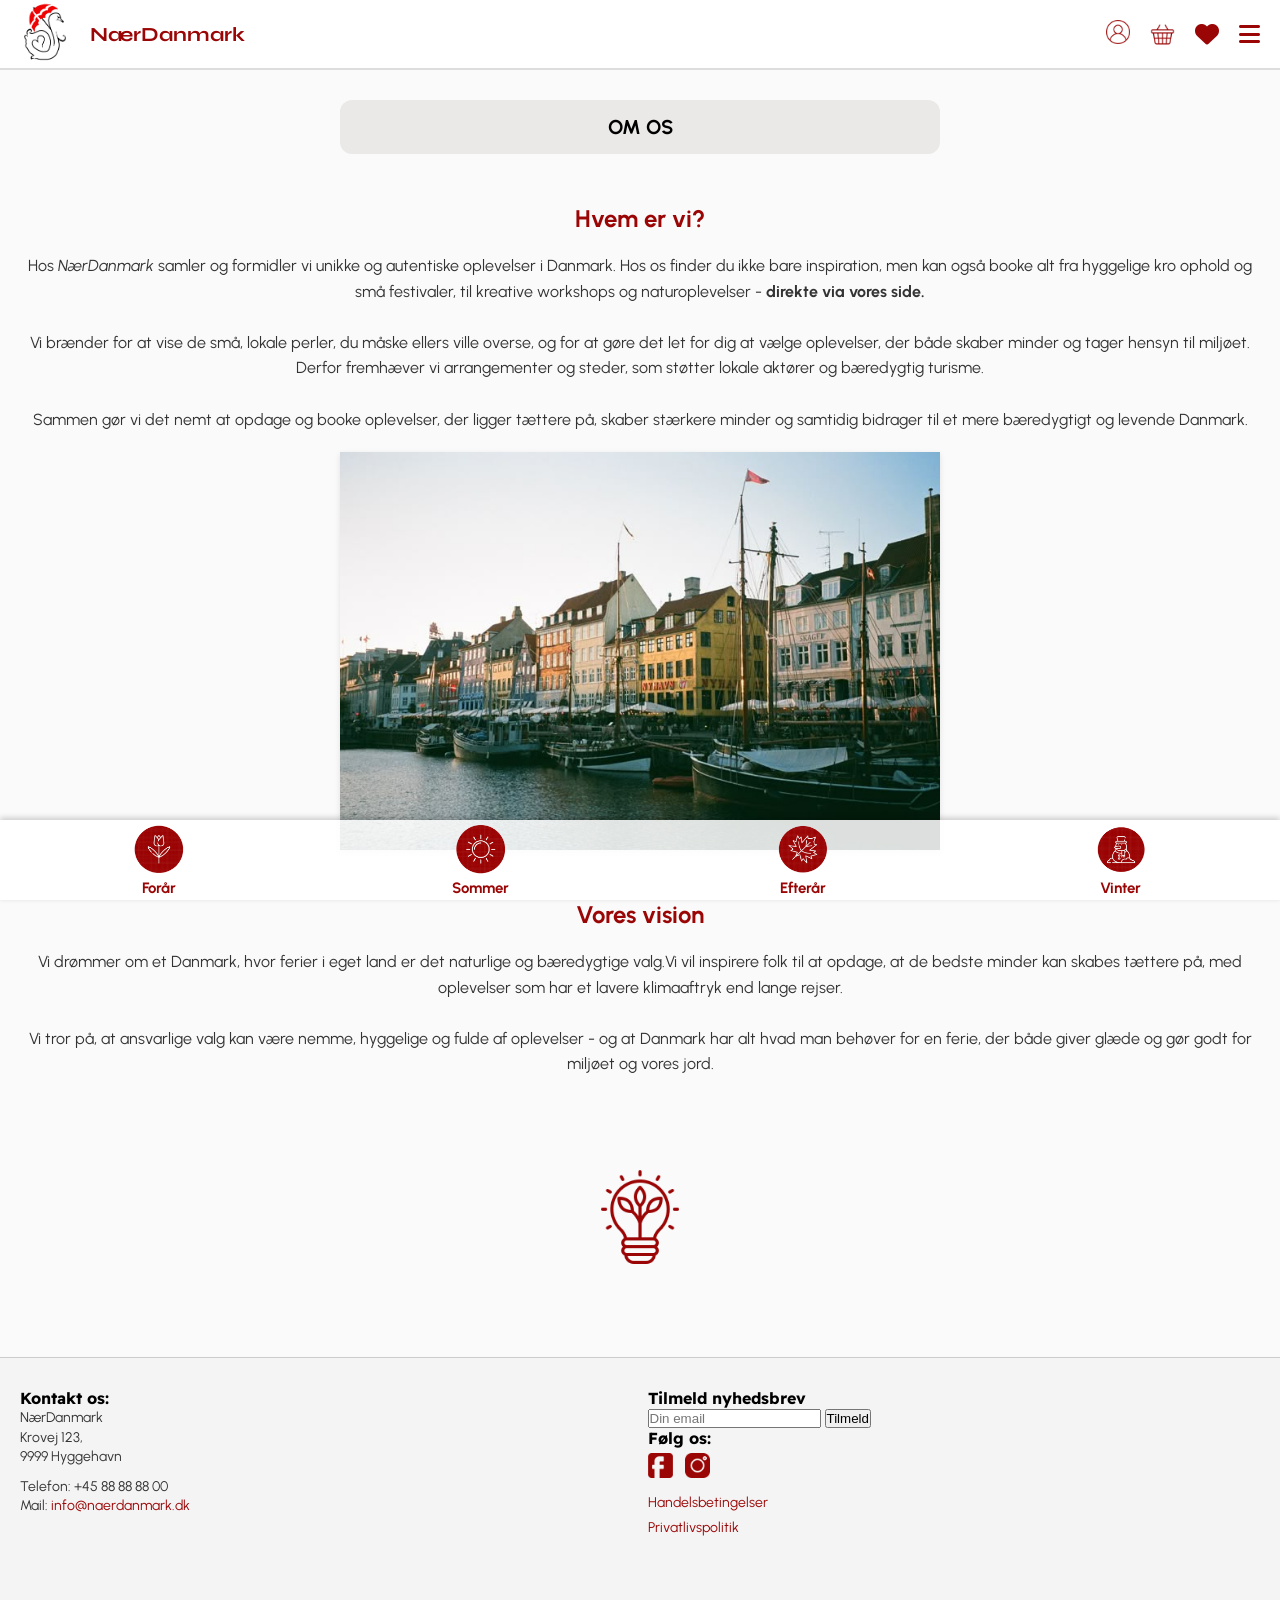
<file: naerdanmark/OmOs.html>
<!DOCTYPE html>
<html lang="da">
<head>
    <meta charset="UTF-8">
    <meta name="viewport" content="width=device-width, initial-scale=1.0">
    <title>NærDanmark - Om os</title>

    <link rel="stylesheet" href="css/style.css">

    
    <!--A link within html to google fonts-->
    <link href="https://fonts.googleapis.com/css2?family=Readex+Pro:wght@160..700&display=swap" rel="stylesheet">
    
     <link href="https://fonts.googleapis.com/css2?family=Urbanist:ital,wght@0,100..900;1,100..900&display=swap" rel="stylesheet">

    <link href="https://fonts.googleapis.com/css2?family=Syne:wght@400..800&display=swap" rel="stylesheet">

    <!--A link within html to popular icons-->
    <link rel="stylesheet" href="https://cdnjs.cloudflare.com/ajax/libs/font-awesome/6.5.0/css/all.min.css">


</head>
    <body>

        <header class="top-nav">
            <!-- venstre side af navigationen -->
            <div class="nav-left">
                <a href="index.html">
                <img src="img/Topnav/TransparentLogo.png" alt="NærDanmark logo" class="logo">
                </a>
                <span class="company-name">NærDanmark</span>
            </div>

            <!-- højre side af navigationen -->
            <div class="nav-right">                            
                 <a href="Loginside.html">
                    <img src="img/Topnav/bruger.png" alt="Login" class="icon login-icon">
                </a>
                <img src="img/Topnav/kurv.png" alt="Kurv" class="icon cart-icon">
                <i class="fa-solid fa-heart heart"></i>
                <i class="fa-solid fa-bars hamburger" id="hamburger"></i> <!-- jeg har tilføjet id i hamburgermenuen, fordi jeg har brug for at kalde på hamburgeren i js -->
                
            </div>
  
            <!-- Hidden menu -->
            <nav class="mobile-menu" id="mobileMenu">
                <a href="index.html">Forside</a>
                <a href="OmOs.html">Om os</a>
                <a href="#">Skjulte Perler</a>
                <a href="#">Lokale Smagsoplevelser</a>
                <a href="NaturOgFriluftsliv.html">Natur & Friluftsliv</a>
                <a href="#">Kultur & Historie</a>
                <a href="#">Kunst og Musik</a>
                <a href="#">Når Det Regner Og Blæser</a>
                <a href="#">Workshops & Velvære</a>
                <a href="#">Grønne Overnatningssteder</a>
                <a href="Loginside.html">Login</a>
            </nav>
        </header>

        <main class="omos-content">
            <h1>OM OS</h1>

            <h2>Hvem er vi?</h2>
            <p>Hos <i>NærDanmark</i> samler og formidler vi unikke og autentiske oplevelser i Danmark. Hos os finder du ikke bare inspiration, men kan også booke alt fra hyggelige kro ophold og små festivaler, til kreative workshops og naturoplevelser - <b>direkte via vores side.</b> <br><br>
            Vi brænder for at vise de små, lokale perler, du måske ellers ville overse, og for at gøre det let for dig at vælge oplevelser, der både skaber minder og tager hensyn til miljøet. Derfor fremhæver vi arrangementer og steder, som støtter lokale aktører og bæredygtig turisme.<br><br>
            Sammen gør vi det nemt at opdage og booke oplevelser, der ligger tættere på, skaber stærkere minder og samtidig bidrager til et mere bæredygtigt og levende Danmark.
            </p>

            <!-- Nogle gange er det bare fedt at styling af noget er så simpelt som <b> eller <br> -->

            <div class="image-box">
                <img src="img/Om os side billede.jpg" alt="Hyggehavn">
            </div>

            <h2>Vores vision</h2>
            <p>Vi drømmer om et Danmark, hvor ferier i eget land er det naturlige og bæredygtige valg.Vi vil inspirere folk til at opdage, at de bedste minder kan skabes tættere på, med oplevelser som har et lavere klimaaftryk end lange rejser.<br><br>
            Vi tror på, at ansvarlige valg kan være nemme, hyggelige og fulde af oplevelser - og at Danmark har alt hvad man behøver for en ferie, der både giver glæde og gør godt for miljøet og vores jord.
            </p>

            <img src="img/Bæredygtigheds ikon.png" alt="Vores vision ikon" class="center-icon">


        </main>
    

        <footer>

            <div class="footer-section">
                <h3>Kontakt os:</h3>
                <p>
                NærDanmark<br>
                Krovej 123,<br>
                9999 Hyggehavn
                </p>
                <p>
                Telefon: +45 88 88 88 00<br>
                Mail: <a href="mailto:info@naerdanmark.dk">info@naerdanmark.dk</a>
                </p>
            </div>

            <div class="footer-section">
                <h3>Tilmeld nyhedsbrev</h3>
                <form>
                <input type="email" placeholder="Din email">
                <button type="submit">Tilmeld</button>
                </form>

                <h3>Følg os:</h3>
                <div class="social-icons">
                <a href="#"><img src="img/facebook.png" alt="Facebook"></a>
                <a href="#"><img src="img/instagram.png" alt="Instagram"></a>
                </div>

                <ul>
                <li><a href="#">Handelsbetingelser</a></li>
                <li><a href="#">Privatlivspolitik</a></li>
                </ul>
            </div>

            <!-- Bottom Navbar -->
            <nav class="bottom-nav">
                <a href="#" class="nav-item">
                    <img src="img/bottomnav/ForaarIkon.png" alt="Forår">
                    <span>Forår</span>
                </a>
                <a href="#" class="nav-item">
                    <img src="img/bottomnav/SommerIkon.png" alt="Sommer">
                    <span>Sommer</span>
                </a>
                <a href="#" class="nav-item">
                    <img src="img/bottomnav/EfteraarsIkon.png" alt="Efterår">
                    <span>Efterår</span>
                </a>
                <a href="#" class="nav-item">
                    <img src="img/bottomnav/VinterIkon.png" alt="Vinter">
                    <span>Vinter</span>
                </a>
            </nav>
        </footer>

<!-- Here's the part that connects to the JavaScript file. It's in the end, because Js grabs things "above" it -->
<script src="js/script.js"></script>

</body>
</html>
</file>
<file: naerdanmark/css/style.css>
/* <==== Hoved-styling af forside også kaldet global css ========> */ 

*{
  margin: 0;
  padding: 0;
  box-sizing: border-box;
}

body {
  font-family: 'urbanist', sans-serif;
  background-color: #fafafa;
  color: #333;
  padding-top: 70px; /* space for fixed topnav */
  padding-bottom: 70px; /* space for bottom nav */
}


/* ========== TOP NAVIGATION ========== */
.top-nav {
  position: fixed;
  top: 0;
  left: 0;
  width: 100%;
  height: 70px;
  background-color: #ffffffdc;
  display: flex;
  align-items: center;
  justify-content: space-between;
  padding: 0 20px;
  border-bottom: 2px solid #ddd;
  z-index: 1000; /* layering system i kode, som en z-akse, hvor elementerne får et nummer an på det lag de skal høre til. Et højt nummer, som her, indikerer at vi gerne vil have at vores navigation er over al indholdet i main */
}

/* Left side (logo + name) */
.nav-left {
  display: flex;
  align-items: center;
  gap: 20px;
}

.logo {
  height: 60px;
  width: auto;
}

.company-name {
  font-family: 'syne', sans-serif;
  font-size: 20px;
  font-weight: bold;
  color: #9A0505;
  display: inline-block;  /* required for transform to apply cleanly */
}

/* Right side (icons) */
.nav-right {
  display: flex;
  align-items: center;
  gap: 20px;
}

.login-icon {
  height: 24px;
  width: 24px;
  color: #9A0505;   /* change to your preferred color */
  cursor: pointer;
}

.cart-icon {
  height: 25px;
  width: 25px;
  color: #9A0505;   /* change to your preferred color */
  cursor: pointer;

}

.heart {
  font-size: 24px;
  color: #9A0505;
  cursor: pointer;
  user-select: none;
}

.hamburger {
  font-size: 24px;
  color: #9A0505;
  cursor: pointer;
  user-select: none;
}


/* Menu links */
.mobile-menu {
  display: none;
  position: absolute;
  top: 70px;
  right: 0;
  background-color: #444444ee;
  width: 200px;
  flex-direction: column;
  padding: 15px;
}

.mobile-menu.show {
  display: flex;
}

.mobile-menu a {
  color: white;
  padding: 10px;
  text-decoration: none;
}

.mobile-menu a:hover {
  background-color: #9A0505;
}







/* <========== Introbox og besked =============> */

.box {
  min-height: 150px;
  width: 100%;
  background-image: url(../img/efterårsbillede.jpg);
  background-position: center;
  background-size: cover;     /* scales to cover. Jeg valgte dette, selvom det gjorde billedet kæmpe, fordi det endte med at være den smukkeste løsning til forsiden. I lignende situation på Natur&Frilutsliv-siden satte jeg dette til 1000px, fordi billedet ellers ville miste sin mening, selvom dette valg gør, at designet ikke responsivt på samme måde */
  background-attachment: fixed;
  display: flex;
  align-items: center;        /* vertical center */
  justify-content: center;    /* horizontal center */
}

.bg-text {
  font-family: 'syne', sans-serif;
  font-size: 28px;
  text-align: center;  
  background-image: url(../img/efterårsbillede.jpg);
  background-position: center;
  background-size: contain;     
  background-clip: text;
  -webkit-background-clip: text; /*Same as background-clip, but the WebKit-prefixed version for Chrome, Safari, and iOS browsers. (Necessary because not all browsers use the unprefixed property.)*/
  -webkit-text-fill-color: transparent;
  background-attachment: fixed;
}

.box-overlay-text h2 {
  color: #fff;
  font-family: 'urbanist', sans-serif;
  font-size: 18px;
  margin: 0 0 10px 0; /* spacing under heading */
  text-align: center;
}

.box-overlay-text p {
  color: #fff;
  font-family: 'urbanist', sans-serif;
  font-size: 15px;
  margin: 0;
  text-align: center;
  padding: 0 20px; /* top/bottom = 0, left/right = 20px */
}








/* <======== Alle styling links til vores search bar =============> */

.search-container {
  position: relative;
  margin: 10px 10px;
  padding-top: 10px;
  padding-bottom: 10px;
}

.search-container input {
  width: 100%;
  padding: 10px 40px 10px 40px; /* left for calendar, right for search */
  border-radius: 25px;
  border: 1px solid #ccc;
  font-size: 14px;
  box-sizing: border-box;
}

.search-container i.calendar-icon {
  position: absolute;
  left: 15px;
  top: 50%;
  transform: translateY(-50%);
  color: #9A0505;
  cursor: pointer;
  pointer-events: auto;
  font-size: 18px;
}

.search-container i.search-icon {
  position: absolute;
  right: 15px;
  top: 50%;
  transform: translateY(-50%);
  color: #9A0505;
  pointer-events: none;
  font-size: 18px;
}

/* Når man klikker på search bar */
.search-container input:focus {
  outline: none;
  border-color: #9A0505;
  box-shadow: 0 0 5px #9A0505;
}

/* Ville gerne have haft min kalender til at vise datoer, når man klikker på den, men løb tør for tid, så måtte indsætte dette for at skjule den efter at have rodet med den */
#calendarPicker {
  position: absolute;
  left: -9999px; /* hide it offscreen */
  height: 0;
  width: 0;
  opacity: 0;    /* completely invisible */
}







/* <========== Event grid - opsætning af kategori eller event cards med faste billedestørrelser og tekst og i et grid, der er konsistent og ligner polaroid billeder lidt ===============> */
.event-grid {
  display: grid;
  grid-template-columns: repeat(2, 1fr); /* 2 cards per row */
  gap: 15px;
  margin-top: 10px;
  margin-left: 10px;
  margin-right: 10px;
}

/* Event card */
.event-card {
  text-decoration: none; 
  color: inherit;        /* keep your custom text color */
  display: flex;
  flex-direction: column;
  align-items: center;
  background: #f9f9f9;
  border: 1px solid #ddd;
  border-radius: 10px;
  padding: 10px;
  cursor: pointer;
  text-align: center;
  box-shadow: 0 2px 6px rgba(0,0,0,0.1);
  transition: transform 0.2s ease, box-shadow 0.2s ease;
  position: relative;
}

/* remove underline in ALL link states */
.event-card:link,
.event-card:visited,
.event-card:hover,
.event-card:active,
.event-card:focus {
  text-decoration: none;
  color: inherit; /* holder teksten fast i vores farve #9A0505 i stedet for at skifte til blå, når den er blevet aktiveret*/
}

.event-card:hover {
  transform: scale(1.03); /* glidende pop effekt, når man kører musen henover*/
  box-shadow: 0 4px 12px rgba(154, 5, 5, 0.5);
}


.event-card img {
  width: 100%;          /* Stretch to the full card width */
  height: 180px;        /* Fixed height for all images */
  object-fit: cover;    /* Crop to fill box, keeps proportions */
  border-radius: 8px;   /* Optional: rounded corners */
}

.event-card p {
  font-family: 'syne', sans-serif;
  font-size: 20px;
  font-weight: 400;
  color: #9A0505;
  margin-top: 12px;        
  padding: 0 5px;  
}

.favorite {
  position: absolute;
  top: 15px;
  right: 20px;
  font-size: 22px;
  color: #fff; /* default solid white */
  cursor: pointer;
  transition: color 0.2s ease, transform 0.2s ease;
}

.favorite:hover {
  color: #9A0505; /* red on hover */
  transform: scale(1.2);
}

/* active state — stays red */
.favorite.active {
  color: #9A0505;
}




/* <==== Styling af text med pil under event cards =====> */

.after-event-cards {
  width: 100%;
  text-align: center; /* center text and image horizontally */
  margin: 50px 0;    /* spacing from event cards */
  font-family: 'Urbanist Regular', sans-serif;
  font-size: 20px;
  line-height: 1.4;
}

.after-event-cards .inline-icon {
  display: inline-block; /* ensures it stays inline with the text */
  width: 60px;           /* adjust icon size */
  height: 60px;
  margin-left: 8px;      /* space between text and image */
  vertical-align: middle; /* aligns the image with text baseline */
}









/* <============ Footer med kontakt info, nyhedsbrev, social media, etc. ======> */
footer {
  display: flex;
  justify-content: space-between;
  background: #f4f4f4;
  padding: 30px 20px 80px;
  margin-top: 40px;
  border-top: 1px solid #ccc;
  flex-wrap: nowrap;  /* prevent stacking on small screens */
  gap: 15px;
}

/* Each footer section side by side */
.footer-section {
  flex: 1;             /* sections take equal width */
  min-width: 140px;    /* ensures sections don't collapse */
}

/* Headings */
.footer-section h3 {
  margin-bottom: 0px;
  font-family: 'Readex Pro', sans-serif;
  font-size: 16px;     /* smaller font for mobile */
  color: #000;
}

/* Paragraphs */
.footer-section p {
  margin-bottom: 10px;
  font-size: 14px;      /* smaller font for mobile */
  line-height: 1.4;
}

/* Links inside paragraphs or list */
.footer-section a {
  color: #9A0505;
  text-decoration: none;
  font-size: 14px;
}

.footer-section a:hover {
  text-decoration: underline; /* bare for at man kan se, at man har trykket på det */
}

/* Social icons */
.social-icons {
  margin-top: 5px;
  margin-bottom: 10px;
}

.social-icons a {
  margin-right: 8px;
  display: inline-block;
}

.social-icons img {
  width: 25px;  /* smaller icons for mobile */
  height: 25px;
  transition: transform 0.2s; 
}

.social-icons img:hover {
  transform: scale(1.1); /* den der nice pop effekt, når musen bevæger sig henover*/
}

/* List inside footer */
.footer-section ul {
  list-style: none;
  padding: 0;
  margin: 0;
}

.footer-section ul li {
  margin-bottom: 6px; /* space between list items */
}

.footer-section ul li a {
  color: #9A0505; /* for at klargøre for brugeren, at det er et link man kan trykke på */
  text-decoration: none;
  font-size: 14px;
}

.footer-section ul li a:hover {
  color: #9A0505; /* text decoration set til default med understregning, så det er endnu mere klart, at det er et interaktivt link */
}






/* <========== Styling af vores bund navigation ==============> */

.bottom-nav {
  position: fixed;
  bottom: 0;
  left: 0;
  width: 100%;
  height: 80px;
  background-color: #ffffffdc;
  display: flex;
  justify-content: space-around;
  align-items: center;
  z-index: 1000;
  box-shadow: 0 -2px 6px rgba(0,0,0,0.2);
}

.bottom-nav .nav-item {
  display: flex;
  flex-direction: column;
  align-items: center;
  justify-content: center;
  text-decoration: none;
  color: #9A0505;
  font-size: 15px;
  font-weight: bold;
}

.bottom-nav .nav-item img {
  width: 50px;
  height: 50px;
  margin-bottom: 5px;
  transition: transform 0.2s ease;
}

.bottom-nav .nav-item:hover img,
.bottom-nav .nav-item:focus img {
  transform: scale(1.1);
}

.bottom-nav .nav-item:active img {
  transform: scale(0.95);
}





/* <============= Login.html ====================> */

/* Her kommer ekstra styling af Loginside.html, som er forskellig fra forside (index.html) */

main h1 {
  text-align: center;               /* centers the text horizontally */
  color: #000000;                   /* black text */
  background-color: #eae9e7;        /* light gray box */
  padding: 15px 15px;               /* vertical and horizontal padding */
  border-radius: 12px;              /* rounded corners */
  max-width: 600px;                 /* optional: limit width for large screens */
  margin: 30px auto;                /* center horizontally with margin on top/bottom */
  box-sizing: border-box;           /* include padding in width calculation */
  font-family: 'Urbanist', sans-serif; /* example font */
  font-size: 20px;                  /* adjust size as needed */
}

.points-container {
  display: flex;                   /* place text and value side by side */
  justify-content: space-between;  /* push left and right apart */
  align-items: center;             /* vertical center */
  max-width: 400px;                /* optional max width */
  margin: 20px auto;               /* center container */
  padding: 15px 20px;              /* inner spacing */
  border-radius: 10px;             /* rounded corners */
}

.points-text p {
  margin: 0;                       /* remove default paragraph margin */
  line-height: 1.3;                /* spacing between lines */
  font-family: 'Urbanist', sans-serif;
  font-size: 18px;
  color: #9A0505;
}

.points-value {
  font-weight: bold;
  color: #9A0505;
  font-size: 25px;
}



/* Dine kommende oplevelser */
/* Container for the clickable list */
.clickable-list-container {
  max-width: 600px;
  margin: auto; /* Center container */
  padding: 15px;
}

/* Heading inside the container */
.clickable-list-container h2 {
  font-family: 'Syne', sans-serif;
  font-size: 20px;
  color: #000;
  text-align: center;
  margin-bottom: 15px;
  transform: scaleY(1.2); /* make it 20% taller */
  
}

/* Remove default bullets from the ul */
.clickable-list {
  list-style: none;
  padding: 0;
  margin: 0;
}

/* List links styling */
.clickable-list li a {
  display: block;
  position: relative;           /* Required for bullet pseudo-element */
  padding: 12px 20px 12px 35px; /* Extra left padding for the bullet */
  background-color: #eae9e7;
  border-radius: 8px;
  text-decoration: none;
  color: #000;
  font-weight: 500;
  transition: background-color 0.3s, color 0.3s;
}

/* Custom bullet using ::before */
.clickable-list li a::before {
  content: '';
  position: absolute;
  left: 15px;
  top: 50%;
  transform: translateY(-50%);
  width: 8px;
  height: 8px;
  background-color: #9a0505;
  border-radius: 50%;
}

/* Hover effect for links */
.clickable-list li a:hover {
  background-color: #9a0505;
  color: #fff;
}


.inspiration-container {
  display: flex;
  align-items: center;       /* vertically center icon with text block */
  gap: 15px;                 /* space between text and icon */
  max-width: 400px;
  margin: 30px auto 40px auto;
  padding: 10px 15px;
  border-radius: 8px;
}

/* New text wrapper */
.inspire-text {
  display: flex;
  flex-direction: column;    /* stack the two lines vertically */
  text-align: center;        /* center the second line under the first */
}

.inspire-text p {
  margin: 0;
  font-family: 'Syne', sans-serif;
  font-size: 18px;
  color: #000;
  line-height: 1.4;
}

.inspire-icon {
  width: 40px;
  height: 40px;
  object-fit: contain;
  flex-shrink: 0;            /* prevents icon from shrinking */
}


/* "Vis flere" knap */

.button-container {
  text-align: center;   /* center the button */
  margin: 30px 0;
}

.load-more-btn {
  padding: 12px 25px;
  background-color: #9A0505;   
  color: #fff;
  font-family: 'Readex Pro', sans-serif;
  font-size: 16px;
  font-weight: 500;
  border: none;
  border-radius: 25px;         
  cursor: pointer;
  transition: background-color 0.3s, transform 0.2s;
}

.load-more-btn:hover {
  background-color: #7a0404;   /* darker red */
  transform: translateY(-2px); /* subtle hover lift */
}




/* <=============== OmOs.html =========================> */


/* OmOs image box */
.image-box {
    max-width: 600px;        /* match project width */
    max-height: 300;
    margin: 20px auto;       /* center horizontally */    
    margin-top: 50px;
    overflow: hidden;        /* ensures image respects border radius */
    box-shadow: 0 2px 6px rgba(0,0,0,0.1); /* subtle shadow */
}

.image-box img {
    width: 100%;             /* full width of box */
    height: auto;            /* maintain aspect ratio */
    display: block;
}

.omos-content h2 {
  font-family: 'Urbanist', sans-serif;
  text-align: center;
  color: #9A0505;
  margin-bottom: 20px;
  margin-top: 50px;
  
}

.omos-content p {
  font-family: 'Urbanist', sans-serif;
  font-size: 16px;
  line-height: 1.6;
  padding: 0 20px;   /* left/right breathing room */
  margin-bottom: 20px;
  text-align: center;
}


.center-icon {
  display: block;
  margin: 90px auto; /* centers and adds space above/below */
  width: 100px;       /* small size */
  height: auto;      /* keeps proportions */
}





/* <=============== Destinationssiden NATUR & FRILUFTSLIV =================> */

/* Natur & Friluftsliv hero sektion */
.box.bg-text.natur-hero {
  font-size: 36px; 
}

/* Nyt billed med box under bg-text */
.image-box {
  background-image: url(../img/Kategorier/naturogfriluftsliv.png);
  background-position: top;
  background-size: 1000px;        
  background-attachment: fixed;
  min-height: 200px;             
  display: flex;
  align-items: center;
  justify-content: center;
  margin-top: 0;
}
</file>
